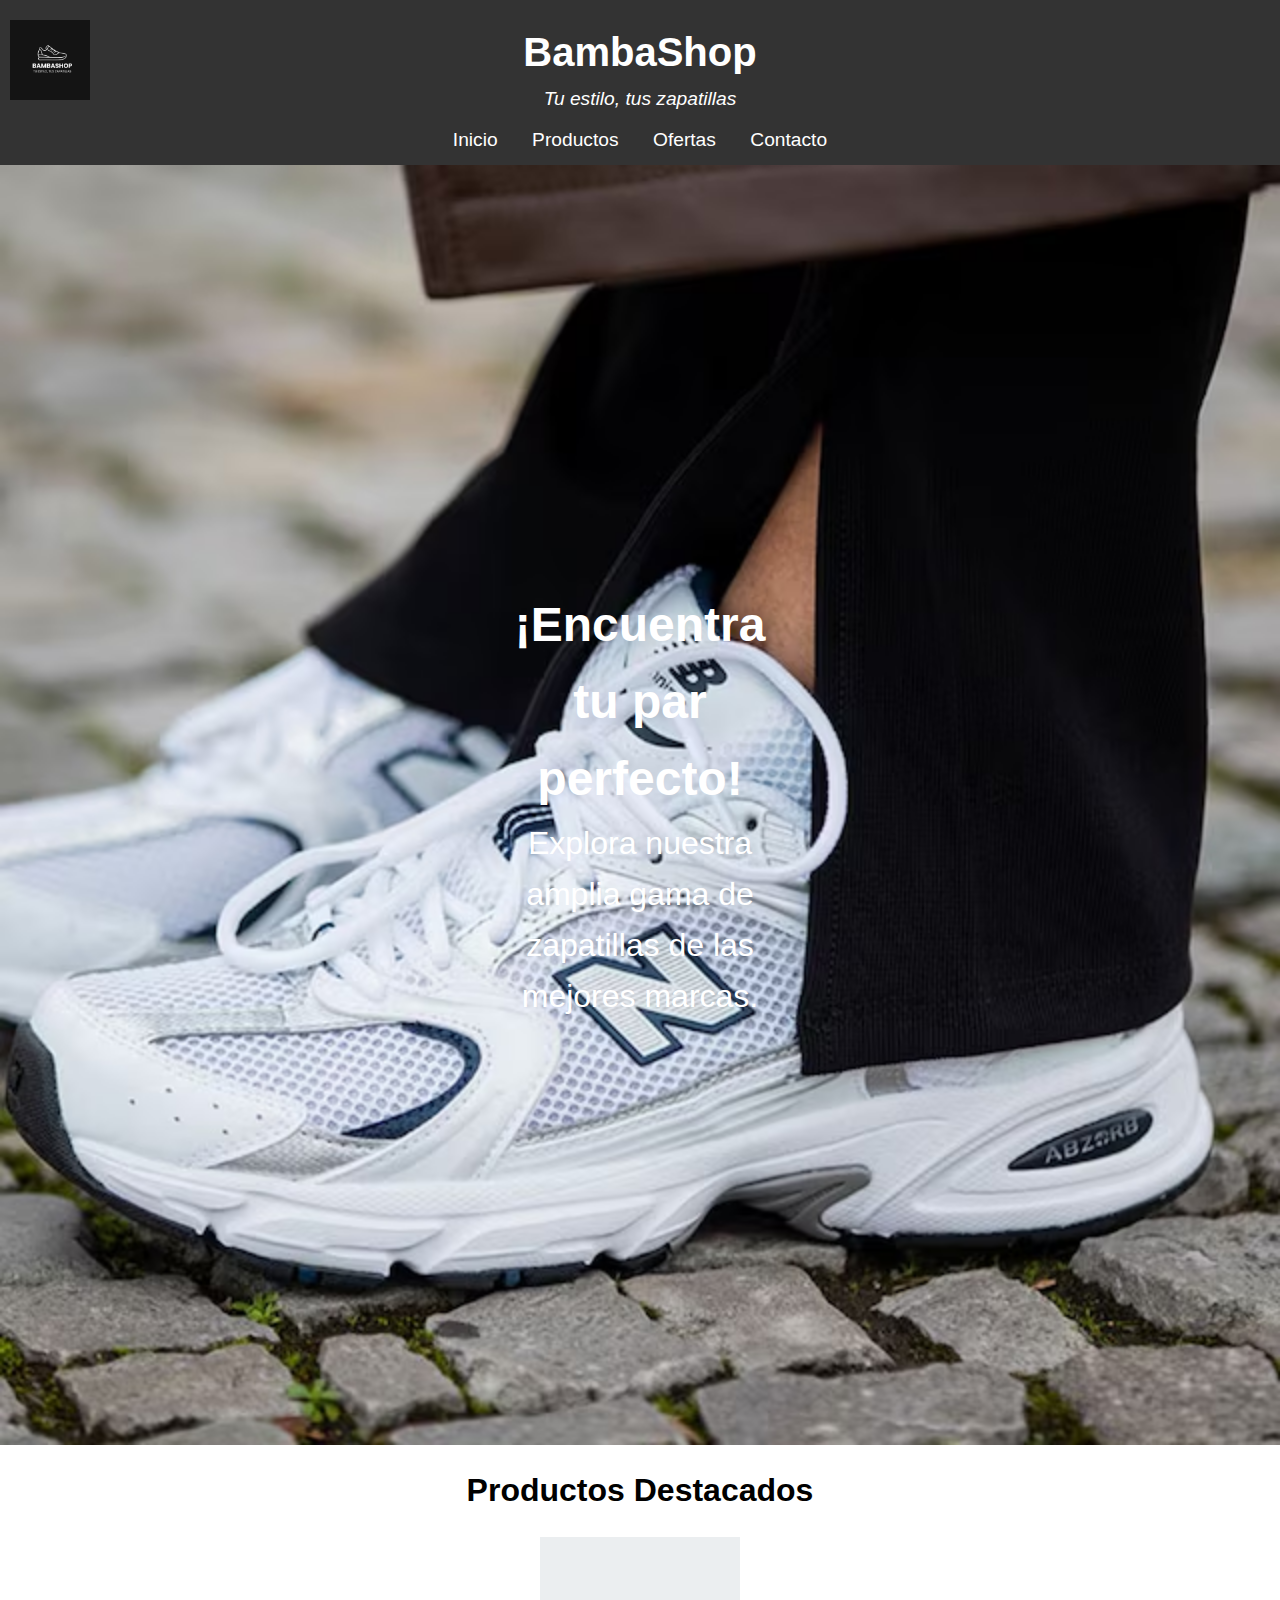
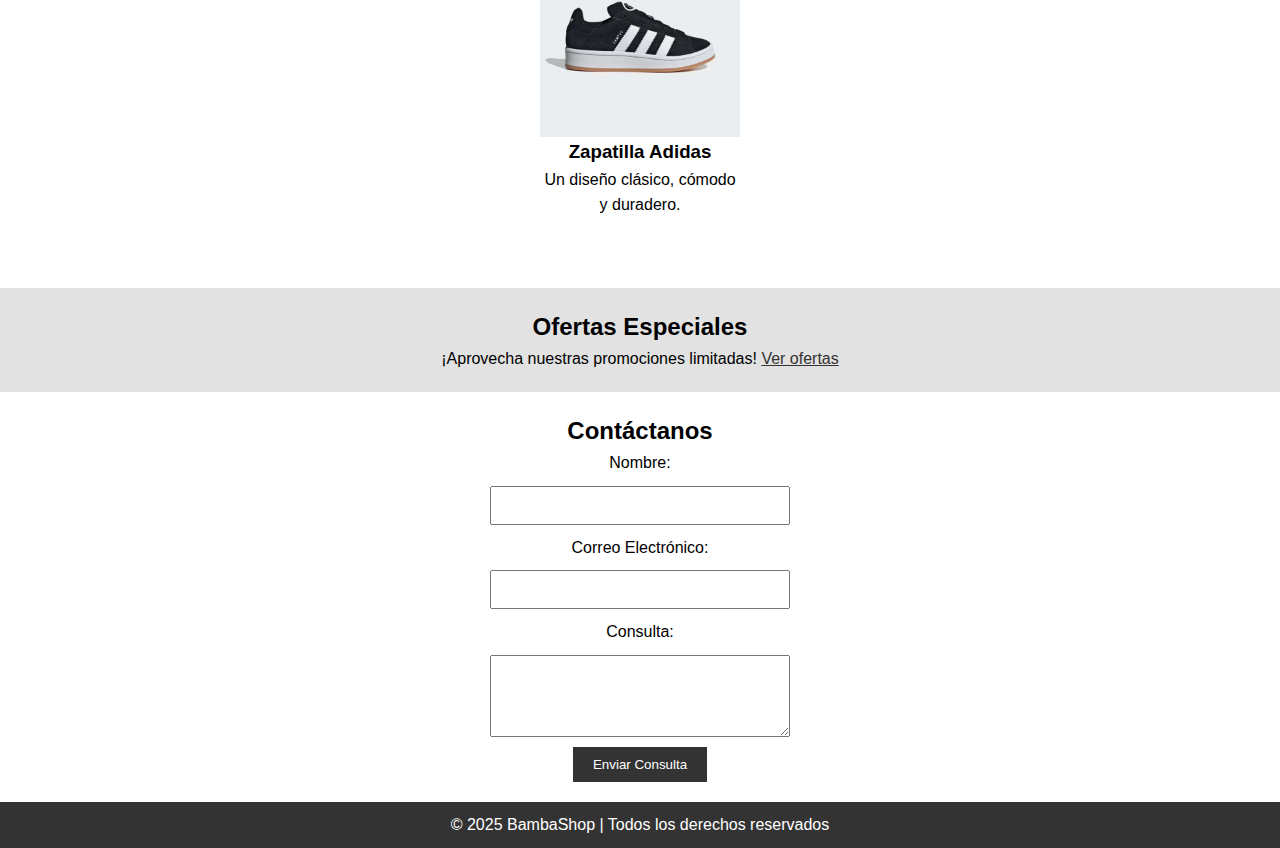
<file: index.html>
<html>
<head>
    <title>BambaShop - Tu estilo, tus zapatillas</title>
    <link rel="stylesheet" href="StiloInicio.css">
</head>
<body>
    <header>
        <div class="logo">
     <img class="mini-logo" src="imagenes/Logo.png" alt="Logo BambaShop">
            <h1>BambaShop</h1>
            <p class="slogan">Tu estilo, tus zapatillas</p>
        </div>
        <nav>
            <ul>
                <li><a href="index.html">Inicio</a></li>
                <li><a href="productos.html">Productos</a></li>
                <li><a href="ofertas.html">Ofertas</a></li>
                <li><a href="contacto.html">Contacto</a></li>
            </ul>
        </nav>
    </header>

    <section class="main-banner">
        <img class="Logo" src="imagenes/ImagenFondo1.avif" alt="Zapatillas de moda">
        <div class="banner-text">
            <h2>¡Encuentra tu par perfecto!</h2>
            <p>Explora nuestra amplia gama de zapatillas de las mejores marcas.</p>
        </div>
    </section>

    <section class="productos">
        <h2>Productos Destacados</h2>
        <ul class="slider">
            <li>
                <img src="imagenes/Adidas.avif" alt="Zapatilla Adidas">
                <h3>Zapatilla Adidas</h3>
                <p>Un diseño clásico, cómodo y duradero.</p>
            </li>
            <li>
                <img src="imagenes/Nike.png" alt="Zapatilla Nike">
                <h3>Zapatilla Nike</h3>
                <p>Innovación y estilo en cada paso.</p>
            </li>
            <li>
                <img src="imagenes/Puma.jpg" alt="Zapatilla Puma">
                <h3>Zapatilla Puma</h3>
                <p>Diseño moderno y rendimiento de alta calidad.</p>
            </li>
        </ul>
    </section>

    <section class="promociones">
        <h2>Ofertas Especiales</h2>
        <p>¡Aprovecha nuestras promociones limitadas! <a href="ofertas.html">Ver ofertas</a></p>
    </section>

    <section class="contacto">
        <h2>Contáctanos</h2>
        <form action="contacto.html" method="POST">
            <label for="nombre">Nombre:</label>
            <input type="text" id="nombre" name="nombre" required>

            <label for="email">Correo Electrónico:</label>
            <input type="email" id="email" name="email" required>

            <label for="consulta">Consulta:</label>
            <textarea id="consulta" name="consulta" rows="4" required></textarea>

            <button type="submit">Enviar Consulta</button>
        </form>
    </section>

    <footer>
        <p>&copy; 2025 BambaShop | Todos los derechos reservados</p>
    </footer>
</body>
</html>
</file>
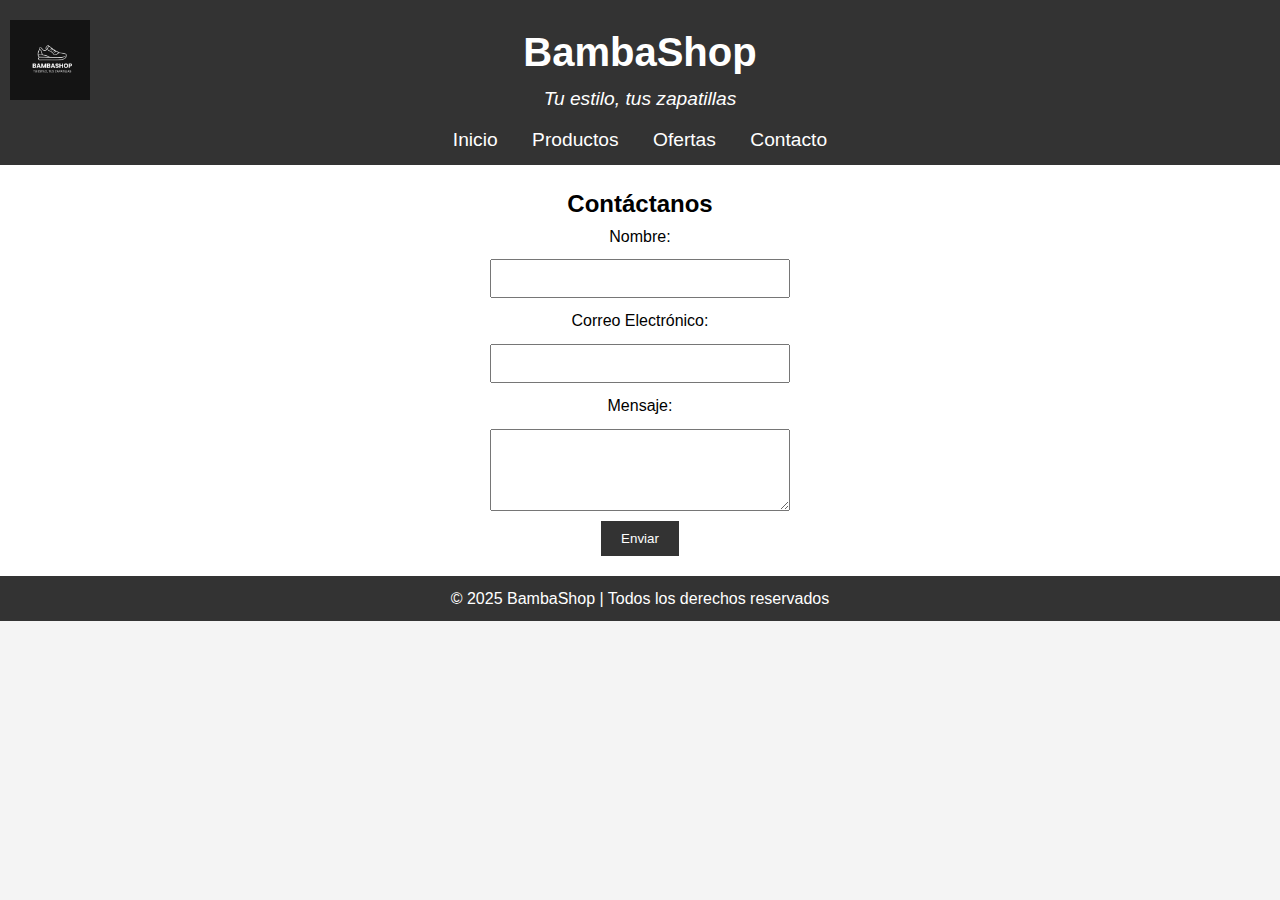
<file: contacto.html>
<html lang="es">
<head>
    <meta charset="UTF-8">
    <title>Contacto - BambaShop</title>
    <link rel="stylesheet" href="estilocontacto.css">
</head>
<body>
    <header>
        <div class="logo">
            <img class="mini-logo" src="imagenes/Logo.png" alt="Logo BambaShop">
            <h1>BambaShop</h1>
            <p class="slogan">Tu estilo, tus zapatillas</p>
        </div>
        <nav>
            <ul>
                <li><a href="index.html">Inicio</a></li>
                <li><a href="productos.html">Productos</a></li>
                <li><a href="ofertas.html">Ofertas</a></li>
                <li><a href="contacto.html">Contacto</a></li>
            </ul>
        </nav>
    </header>

    <section class="contacto">
        <h2>Contáctanos</h2>
        <form action="#" method="POST">
            <label for="nombre">Nombre:</label>
            <input type="text" id="nombre" name="nombre" required>

            <label for="email">Correo Electrónico:</label>
            <input type="email" id="email" name="email" required>

            <label for="mensaje">Mensaje:</label>
            <textarea id="mensaje" name="mensaje" rows="4" required></textarea>

            <button type="submit">Enviar</button>
        </form>
    </section>

    <footer>
        <p>&copy; 2025 BambaShop | Todos los derechos reservados</p>
    </footer>
</body>
</html>
</file>
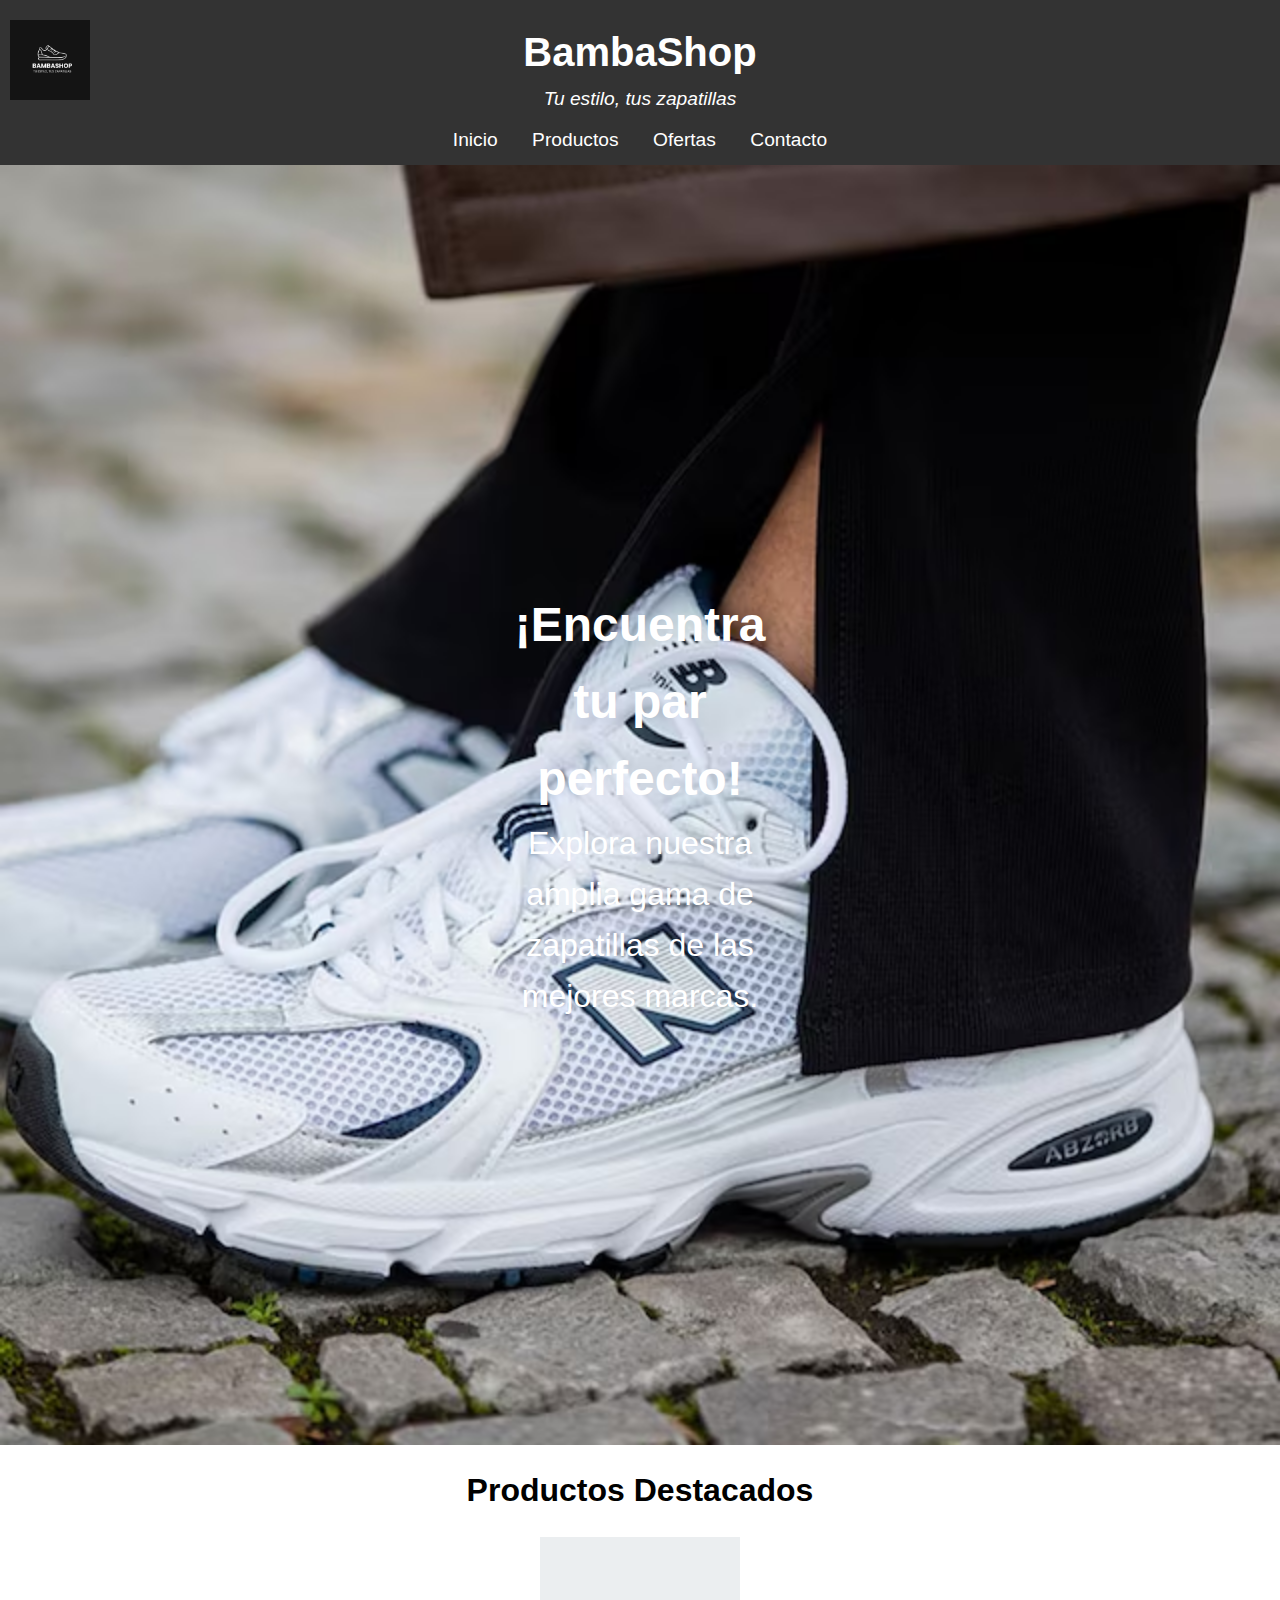
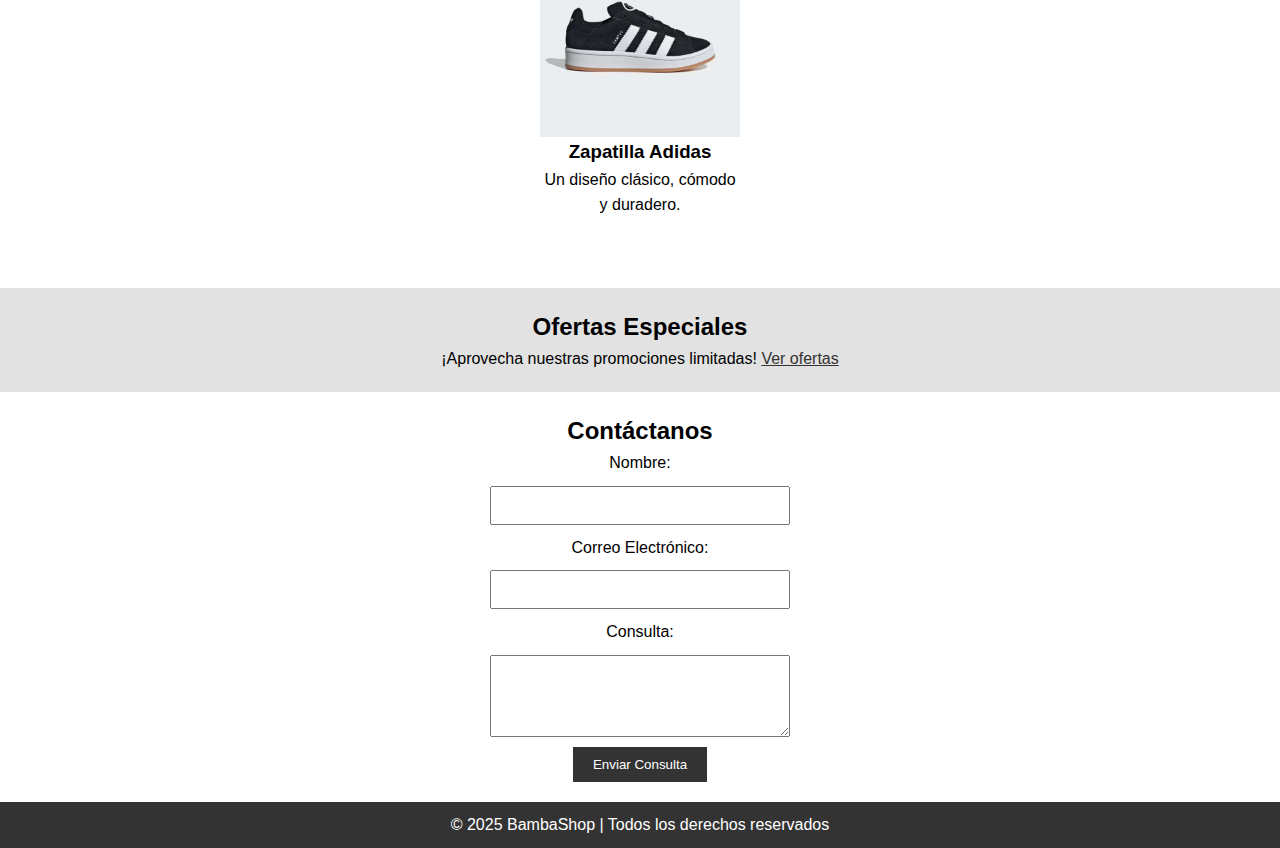
<file: Inicio.html>
<html>
<head>
    <title>BambaShop - Tu estilo, tus zapatillas</title>
    <link rel="stylesheet" href="StiloInicio.css">
</head>
<body>
    <header>
        <div class="logo">
     <img class="mini-logo" src="imagenes/Logo.png" alt="Logo BambaShop">
            <h1>BambaShop</h1>
            <p class="slogan">Tu estilo, tus zapatillas</p>
        </div>
        <nav>
            <ul>
                <li><a href="Inicio.html">Inicio</a></li>
                <li><a href="productos.html">Productos</a></li>
                <li><a href="ofertas.html">Ofertas</a></li>
                <li><a href="contacto.html">Contacto</a></li>
            </ul>
        </nav>
    </header>

    <section class="main-banner">
        <img class="Logo" src="imagenes/ImagenFondo1.avif" alt="Zapatillas de moda">
        <div class="banner-text">
            <h2>¡Encuentra tu par perfecto!</h2>
            <p>Explora nuestra amplia gama de zapatillas de las mejores marcas.</p>
        </div>
    </section>

    <section class="productos">
        <h2>Productos Destacados</h2>
        <ul class="slider">
            <li>
                <img src="imagenes/Adidas.avif" alt="Zapatilla Adidas">
                <h3>Zapatilla Adidas</h3>
                <p>Un diseño clásico, cómodo y duradero.</p>
            </li>
            <li>
                <img src="imagenes/Nike.png" alt="Zapatilla Nike">
                <h3>Zapatilla Nike</h3>
                <p>Innovación y estilo en cada paso.</p>
            </li>
            <li>
                <img src="imagenes/Puma.jpg" alt="Zapatilla Puma">
                <h3>Zapatilla Puma</h3>
                <p>Diseño moderno y rendimiento de alta calidad.</p>
            </li>
        </ul>
    </section>

    <section class="promociones">
        <h2>Ofertas Especiales</h2>
        <p>¡Aprovecha nuestras promociones limitadas! <a href="ofertas.html">Ver ofertas</a></p>
    </section>

    <section class="contacto">
        <h2>Contáctanos</h2>
        <form action="contacto.html" method="POST">
            <label for="nombre">Nombre:</label>
            <input type="text" id="nombre" name="nombre" required>

            <label for="email">Correo Electrónico:</label>
            <input type="email" id="email" name="email" required>

            <label for="consulta">Consulta:</label>
            <textarea id="consulta" name="consulta" rows="4" required></textarea>

            <button type="submit">Enviar Consulta</button>
        </form>
    </section>

    <footer>
        <p>&copy; 2025 BambaShop | Todos los derechos reservados</p>
    </footer>
</body>
</html>
</file>
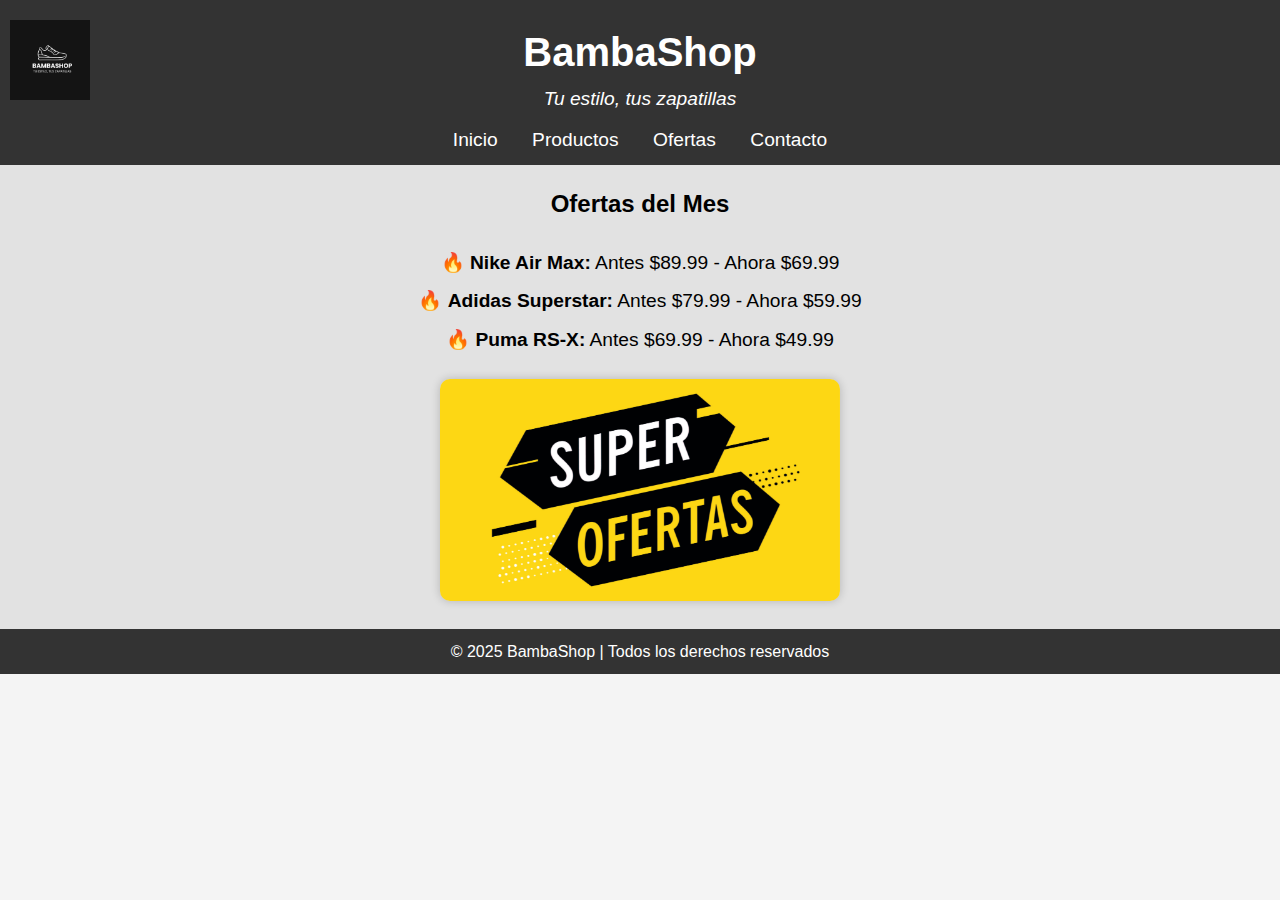
<file: ofertas.html>
<!DOCTYPE html>
<html lang="es">
<head>
    <meta charset="UTF-8">
    <title>Ofertas - BambaShop</title>
    <link rel="stylesheet" href="estiloofertas.css">
</head>
<body>
    <header>
        <div class="logo">
            <img class="mini-logo" src="imagenes/Logo.png" alt="Logo BambaShop">
            <h1>BambaShop</h1>
            <p class="slogan">Tu estilo, tus zapatillas</p>
        </div>
        <nav>
            <ul>
                <li><a href="index.html">Inicio</a></li>
                <li><a href="productos.html">Productos</a></li>
                <li><a href="ofertas.html">Ofertas</a></li>
                <li><a href="contacto.html">Contacto</a></li>
            </ul>
        </nav>
    </header>

    <section class="promociones">
        <h2>Ofertas del Mes</h2>
        <ul>
            <li><strong>Nike Air Max:</strong> Antes $89.99 - Ahora $69.99</li>
            <li><strong>Adidas Superstar:</strong> Antes $79.99 - Ahora $59.99</li>
            <li><strong>Puma RS-X:</strong> Antes $69.99 - Ahora $49.99</li>
        </ul>
        <img src="imagenes/ofertasimagen.jpg" alt="Ofertas" />
    </section>
    <footer>
        <p>&copy; 2025 BambaShop | Todos los derechos reservados</p>
    </footer>
</body>
</html>
</file>
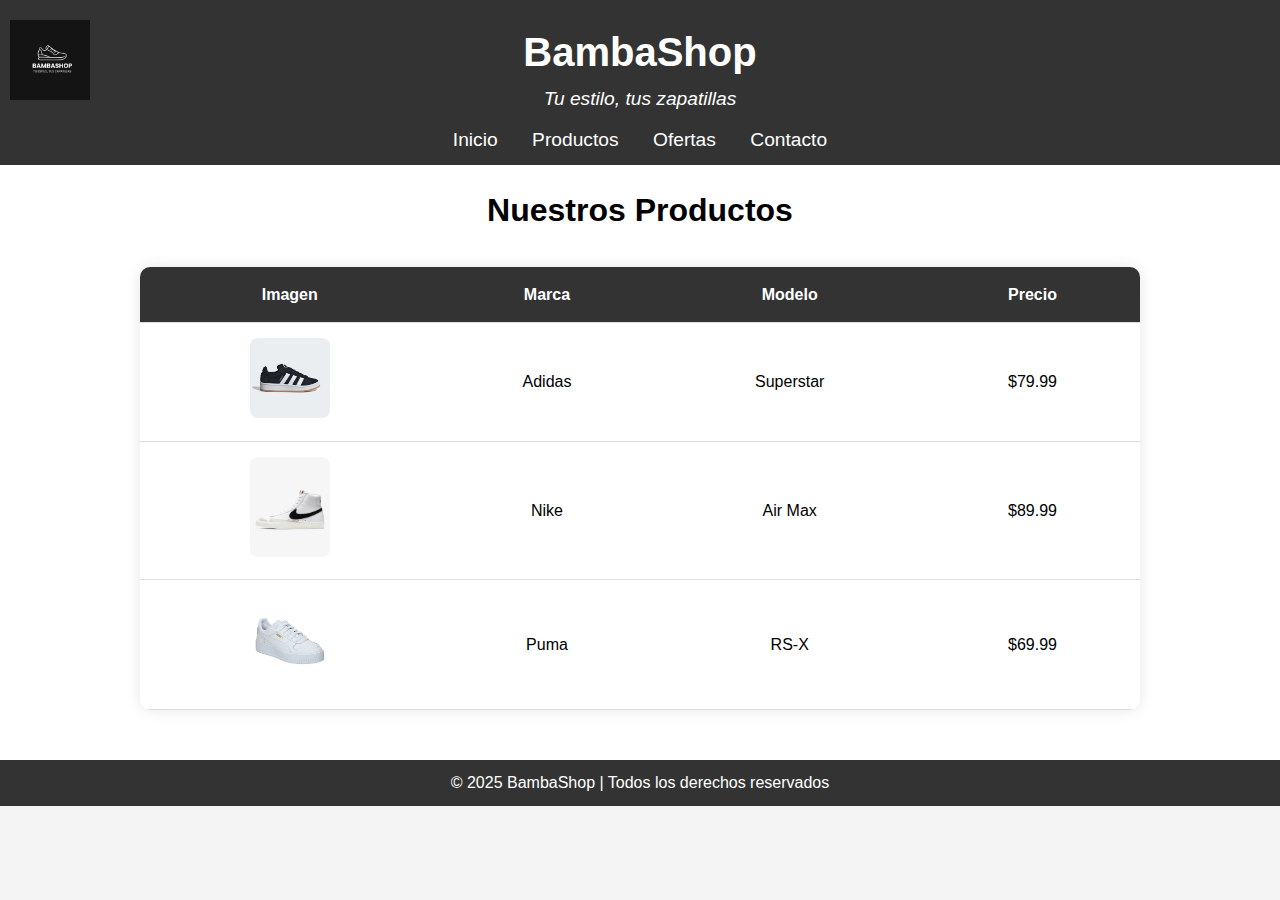
<file: productos.html>
<!DOCTYPE html>
<html lang="es">
<head>
    <meta charset="UTF-8">
    <title>Productos - BambaShop</title>
    <link rel="stylesheet" href="estiloProductos.css">
</head>
<body>
    <header>
        <div class="logo">
            <img class="mini-logo" src="imagenes/Logo.png" alt="Logo BambaShop">
            <h1>BambaShop</h1>
            <p class="slogan">Tu estilo, tus zapatillas</p>
        </div>
        <nav>
            <ul>
                <li><a href="index.html">Inicio</a></li>
                <li><a href="productos.html">Productos</a></li>
                <li><a href="ofertas.html">Ofertas</a></li>
                <li><a href="contacto.html">Contacto</a></li>
            </ul>
        </nav>
    </header>

    <section class="productos">
        <h2>Nuestros Productos</h2>
        <table>
            <thead>
                <tr>
                    <th>Imagen</th>
                    <th>Marca</th>
                    <th>Modelo</th>
                    <th>Precio</th>
                </tr>
            </thead>
            <tbody>
                <tr>
                    <td><img src="imagenes/Adidas.avif" alt="Adidas Superstar"></td>
                    <td>Adidas</td>
                    <td>Superstar</td>
                    <td>$79.99</td>
                </tr>
                <tr>
                    <td><img src="imagenes/Nike.png" alt="Nike Air Max"></td>
                    <td>Nike</td>
                    <td>Air Max</td>
                    <td>$89.99</td>
                </tr>
                <tr>
                    <td><img src="imagenes/Puma.jpg" alt="Puma RS-X"></td>
                    <td>Puma</td>
                    <td>RS-X</td>
                    <td>$69.99</td>
                </tr>
            </tbody>
        </table>
    </section>

    <footer>
        <p>&copy; 2025 BambaShop | Todos los derechos reservados</p>
    </footer>
</body>
</html>
</file>
<file: estilocontacto.css>
@import url('StiloInicio.css');

.promociones ul {
    list-style: none;
    padding: 0;
    font-size: 1.2em;
    line-height: 2em;
    margin-top: 20px;
}

.promociones li::before {
    content: "🔥 ";
    color: red;
}

.promociones img {
    border-radius: 10px;
    margin-top: 20px;
    width: 80%;
    max-width: 400px;
    box-shadow: 0 0 10px rgba(0,0,0,0.2);
}

video {
    margin-top: 20px;
    border-radius: 10px;
    box-shadow: 0 0 12px rgba(0,0,0,0.2);
}
</file>
<file: estiloofertas.css>
@import url('StiloInicio.css');

.promociones ul {
    list-style: none;
    padding: 0;
    font-size: 1.2em;
    line-height: 2em;
    margin-top: 20px;
}

.promociones li::before {
    content: "🔥 ";
    color: red;
}

.promociones img {
    border-radius: 10px;
    margin-top: 20px;
    width: 80%;
    max-width: 400px;
    box-shadow: 0 0 10px rgba(0,0,0,0.2);
}

video {
    margin-top: 20px;
    border-radius: 10px;
    box-shadow: 0 0 12px rgba(0,0,0,0.2);
}
</file>
<file: estiloProductos.css>
@import url('StiloInicio.css');

table {
    margin: 30px auto;
    border-collapse: collapse;
    width: 90%;
    max-width: 1000px;
    background-color: #fff;
    box-shadow: 0 0 15px rgba(0,0,0,0.1);
    font-size: 1em;
    border-radius: 10px;
    overflow: hidden;
}

thead {
    background-color: #333;
    color: white;
}

th, td {
    padding: 15px;
    text-align: center;
    border-bottom: 1px solid #ddd;
}

tr:hover {
    background-color: #f2f2f2;
}

.productos img {
    width: 80px;
    height: auto;
    border-radius: 8px;
}
</file>
<file: StiloInicio.css>
/* Resetear márgenes y padding predeterminados */
* {
    margin: 0;
    padding: 0;
    box-sizing: border-box;
}

/* Ajustar el logo en miniatura */
header .logo {
    position: relative;
    padding: 10px;
}

header .logo .mini-logo {
    position: absolute;
    top: 10px;
    left: 10px;
    width: 80px; /* Tamaño pequeño del logo */
    height: auto;
}

/* Estilos generales */
body {
    font-family: Arial, sans-serif;
    line-height: 1.6;
    background-color: #f4f4f4;
}

/* Cabecera */
header {
    background-color: #333;
    color: white;
    padding: 10px 0;
    text-align: center;
    position: relative;
}

header .logo h1 {
    font-size: 2.5em;
    margin-top: 0; /* Ajustar margen */
}

header .logo .slogan {
    font-size: 1.2em;
    font-style: italic;
}

nav ul {
    list-style-type: none;
    padding: 0;
    text-align: center;
}

nav ul li {
    display: inline;
    margin: 0 15px;
}

nav ul li a {
    color: white;
    text-decoration: none;
    font-size: 1.2em;
}

/* Banner principal */
.main-banner {
    position: relative;
    text-align: center;
}

.main-banner img {
    width: 100%;
    height: auto;
}

.banner-text {
    position: absolute;
    top: 50%;
    left: 50%;
    padding: 20%;
    transform: translate(-50%, -50%);
    color: white;
    font-size: 2em;
}

/* Productos destacados */
.productos {
    padding: 20px;
    background-color: #fff;
    text-align: center;
}

.productos h2 {
    font-size: 2em;
    margin-bottom: 20px;
}

.productos ul {
    list-style-type: none;
    display: flex;
    justify-content: space-around;
    padding: 0;
}

.productos ul li {
    width: 200px;
    text-align: center;
}

.productos img {
    width: 100%;
    height: auto;
}

 /* Estilos generales para el contenedor del carrusel */
 .slider-container {
    width: 100%;
    max-width: 800px;
    margin: 0 auto;
    overflow: hidden; /* Ocultar imágenes fuera del área visible */
}

/* Lista que contiene las imágenes */
.slider {
    display: flex; /* Flexbox para alinear las imágenes horizontalmente */
    width: 300%; /* 3 imágenes = 300% */
    animation: slide 12s linear infinite; /* Animación continua a la derecha */
    list-style-type: none; /* Eliminar los puntos de la lista */
    padding: 0;
    margin: 0;
}

/* Cada imagen en la lista */
.slider li {
    width: 33.3333%; /* Cada imagen ocupa 1/3 del espacio total */
}

.slider img {
    width: 100%; /* Ajustar la imagen al ancho del contenedor */
    height: auto;
}

/* Animación de deslizamiento hacia la derecha */
@keyframes slide {
    0% {
        transform: translateX(0);
    }
    25% {
        transform: translateX(-33.3333%);
    }
    50% {
        transform: translateX(-66.6666%);
    }
    75% {
        transform: translateX(-100%);
    }
    100% {
        transform: translateX(-133.3333%);
    }
}
/* Ofertas */
.promociones {
    background-color: #e2e2e2;
    padding: 20px;
    text-align: center;
}

.promociones a {
    color: #333;
    text-decoration: underline;
}

/* Formulario */
.contacto {
    padding: 20px;
    background-color: #fff;
    text-align: center;
}

.contacto form {
    width: 300px;
    margin: 0 auto;
}

.contacto form input,
.contacto form textarea {
    width: 100%;
    padding: 10px;
    margin: 10px 0;
}

.contacto form button {
    padding: 10px 20px;
    background-color: #333;
    color: white;
    border: none;
    cursor: pointer;
}

.contacto form button:hover {
    background-color: #555;
}

/* Pie de página */
footer {
    background-color: #333;
    color: white;
    padding: 10px 0;
    text-align: center;
}
</file>
